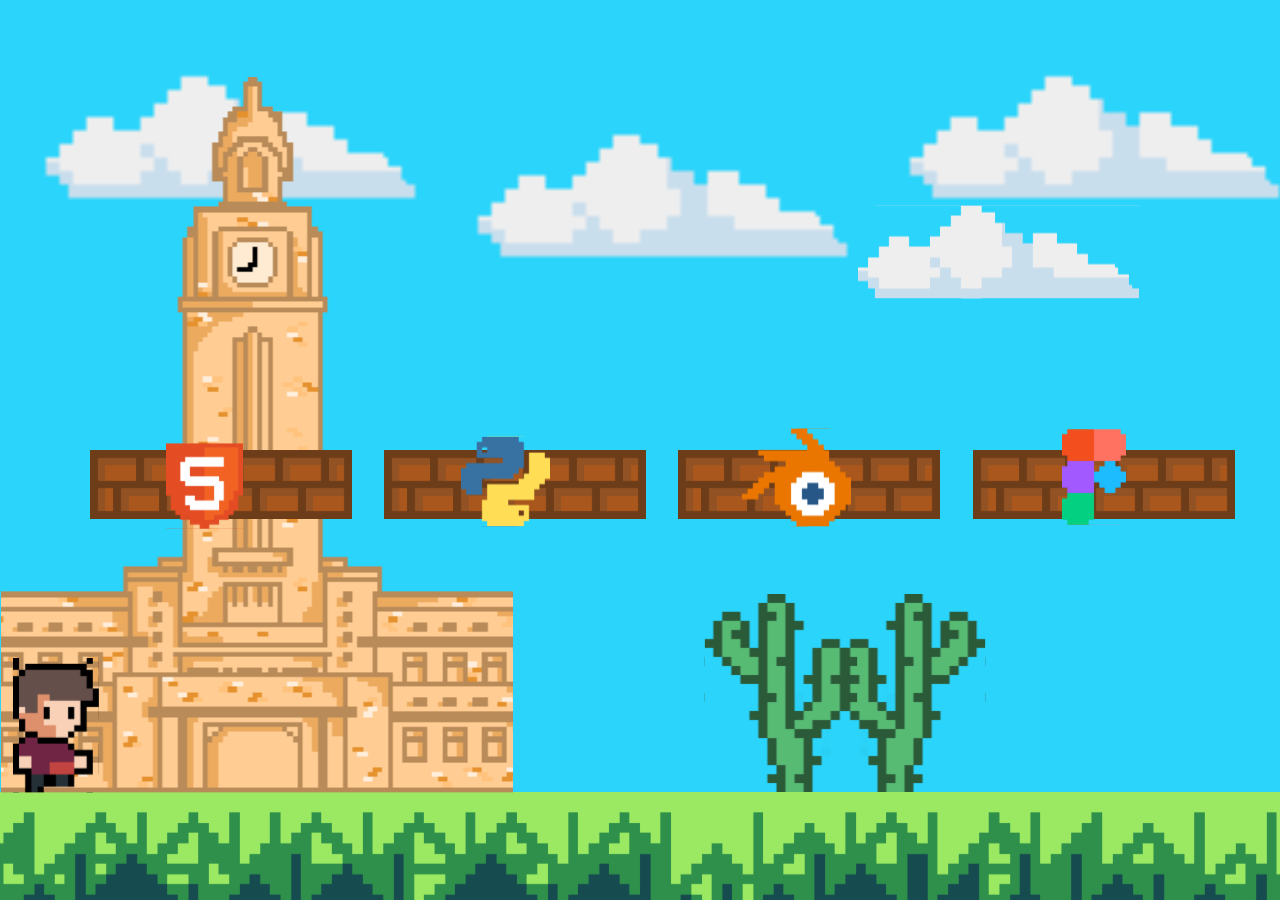
<file: devpagemain/index.html>
<!DOCTYPE html>
<html lang="en">

<head>
    <meta charset="UTF-8">
    <meta http-equiv="X-UA-Compatible" content="IE=edge">
    <meta name="viewport" content="width=device-width, initial-scale=1.0">
    <title>devpage</title>
    <link rel="stylesheet" href="style.css">
    <script src="script.js"></script>
</head>

<body>
    <div class="all">
        <div class="sky"> <img src="sky 1.svg" alt=""></div>
        <div class="grass"> <img src="Layer 4 1.svg" alt=""></div>
        <div class="ct"> <img src="cloctower3 1.svg" alt=""></div>
        <div class="cloud1"> <img src="cloud 1.svg" alt=""></div>
        <div class="cactus1"><img src="cactus2 1.svg" alt=""></div>
        <div class="cactus2"><img src="cactus2 2.svg" alt=""></div>
        <div id="walk">
            <div id="static"> <img src="sprite 1.svg" alt=""></div>
            <div id="walk1"> <img src="walk1 1.svg" alt=""></div>
            <div id="walk2"><img src="walk2 1.svg" alt=""></div>
        </div>
        <div id="bricks1">
            <div id="brick1"> <img src="brick 1.svg" alt="">
                <div id="icon1"><img id="htmllogo" src="html1.svg" alt=""></div>
            </div>
            <div id="brickpopped"> <img src="brick_popped 1.svg" alt=""></div>
        </div>
        <div id="bricks2">
            <div id="brick1"> <img src="brick 1.svg" alt="">
                <div id="icon2"><img id="pythonlogo" src="python1.svg" alt=""></div>
            </div>
            <div id="brickpopped"> <img src="brick_popped 1.svg" alt=""></div>
        </div>
        <div id="bricks3">
            <div id="brick1"> <img src="brick 1.svg" alt="">
                <div id="icon3"><img id="blenderlogo" src="blender1.svg" alt=""></div>
            </div>
            <div id="brickpopped"> <img src="brick_popped 1.svg" alt=""></div>
        </div>
        <div id="bricks4">
            <div id="brick1"> <img src="brick 1.svg" alt="">
                <div id="icon4"><img id="figmalogo" src="figma1.svg" alt=""></div>
            </div>
            <div id="brickpopped"> <img src="brick_popped 1.svg" alt=""></div>
        </div>
        <div id="popupfront"> <img id="popupfrontimg" src="Rectangle 39464.svg" alt=""></div>
        <div id="popupback"> <img id="popupbackimg" src="Rectangle 39464.svg" alt=""></div>
        <div id="popupvideo"> <img id="popupvideoimg" src="Rectangle 39464.svg" alt=""></div>
        <div id="popupdesign"> <img id="popupdesignimg" src="Rectangle 39464.svg" alt=""></div>


    </div>

</body>
<script src="script.js"></script>

</html>
</file>
<file: devpagemain/style.css>
* {
    padding: 0;
    margin: 0;

}

.all {
    height: 100vh;
    width: 100vw;
    overflow: hidden;
    position: absolute;
}

.sky img {
    position: absolute;
    width: 100vw;
    height: 100vh;
    object-fit: cover;
    z-index: 1;
}

.grass img {
    z-index: 2;
    /*grass*/
    position: absolute;
    height: 12vh;
    bottom: 0px;
    width: 100vw;
    object-fit: cover;
}

.ct img {
    z-index: 3;
    position: absolute;
    width: 40vw;
    height: 80vh;
    bottom: 11.5vh;
    left: 1px;
    object-fit: cover;

}

.cloud1 img {
    z-index: 3;
    position: absolute;
    width: 22vw;
    height: 22vh;
    top: 17vh;
    left: 67vw;
}

.cactus1 img {
    z-index: 4;
    position: absolute;
    width: 22vw;
    height: 22vh;
    bottom: 12vh;
    left: 60vw;
}

.cactus2 img {
    z-index: 4;
    position: absolute;
    width: 22vw;
    height: 22vh;
    bottom: 12vh;
    left: 50vw;
}

#walk {
    position: absolute;
    z-index: 10;
    left: 1vw;
    bottom: 11.5vh;
}

#static img {
    position: relative;
    z-index: 5;
    top: 0px;
    left: 0px;
}

#walk1,
#walk2 {
    position: relative;
    z-index: 5;
    top: 0px;
    left: 0px;

}

#bricks1,
#bricks2,
#bricks3,
#bricks4 {
    position: absolute;
    z-index: 6;
    bottom: 40vh;
    /* left: 25vw; */
    height: 10vh;
    width: 15vw;
}

#bricks1 {
    left: 7vw;
}

#bricks2 {
    left: 30vw;
}

#bricks3 {
    left: 53vw;
}

#bricks4 {
    left: 76vw;
}

#brickpopped {
    display: none;
}

#icon1 img{
    height: 18vh;
    width: 6vw;
    bottom: -3vh;
    position: absolute;
    left: 6vw;
    z-index: 15;
}

#icon2 img{
    height: 23vh;
    width: 7vw;
    bottom: -5vh;
    position: absolute;
    left: 6vw;
    z-index: 15;
}

#icon3 img{
    height: 31vh;
    width: 8.5vw;
    bottom: -8.5vh;
    position: absolute;
    left: 5vw;
    z-index: 15;
}

#icon4 img{
    height: 20vh;
    width: 5vw;
    bottom: -3vh;
    position: absolute;
    left: 7vw;
    z-index: 15;
}
.jump {
    animation: jump 0.5s
}

.iconjump{
    animation: iconjump 0.5s;
}

.walkhidden {
    display: none;
}

.seeleft {
    transform: scaleX(-1);
}

.seeright {
    transform: scaleX(1);
}

#popupfront {
    position: absolute;
    z-index: 70;
    top: 10vh;
    left: 25vw;
    height: 100vh;
    width: 60vw;
    scale: 0;
    transition: 1s ease;
}

#popupfront img {
    width: 60vw;
}

#popupback {
    position: absolute;
    z-index: 70;
    top: 10vh;
    left: 25vw;
    height: 100vh;
    width: 60vw;
    scale: 0;
    transition: 1s ease;

}

#popupback img {
    width: 60vw;
}

#popupvideo {
    position: absolute;
    z-index: 70;
    top: 10vh;
    left: 25vw;
    height: 100vh;
    width: 60vw;
    scale: 0;
    transition: 1s ease;

}

#popupvideo img {
    width: 60vw;
}

#popupdesign {
    position: absolute;
    z-index: 70;
    top: 10vh;
    left: 25vw;
    height: 100vh;
    width: 60vw;
    scale: 0;
    transition: 1s ease;

}

#popupdesign img {
    width: 60vw;
}

@keyframes jump {
    0% {
        transform: translateY(0px);
    }

    50% {
        transform: translateY(-200px);
    }

    100% {
        transform: translateY(0px);
    }
}

@keyframes iconjump{
    0% {
        transform: translateY(0px);
    }

    50% {
        transform: translateY(-200px);
    }

    100% {
        transform: translateY(0px);
    }
}
</file>
